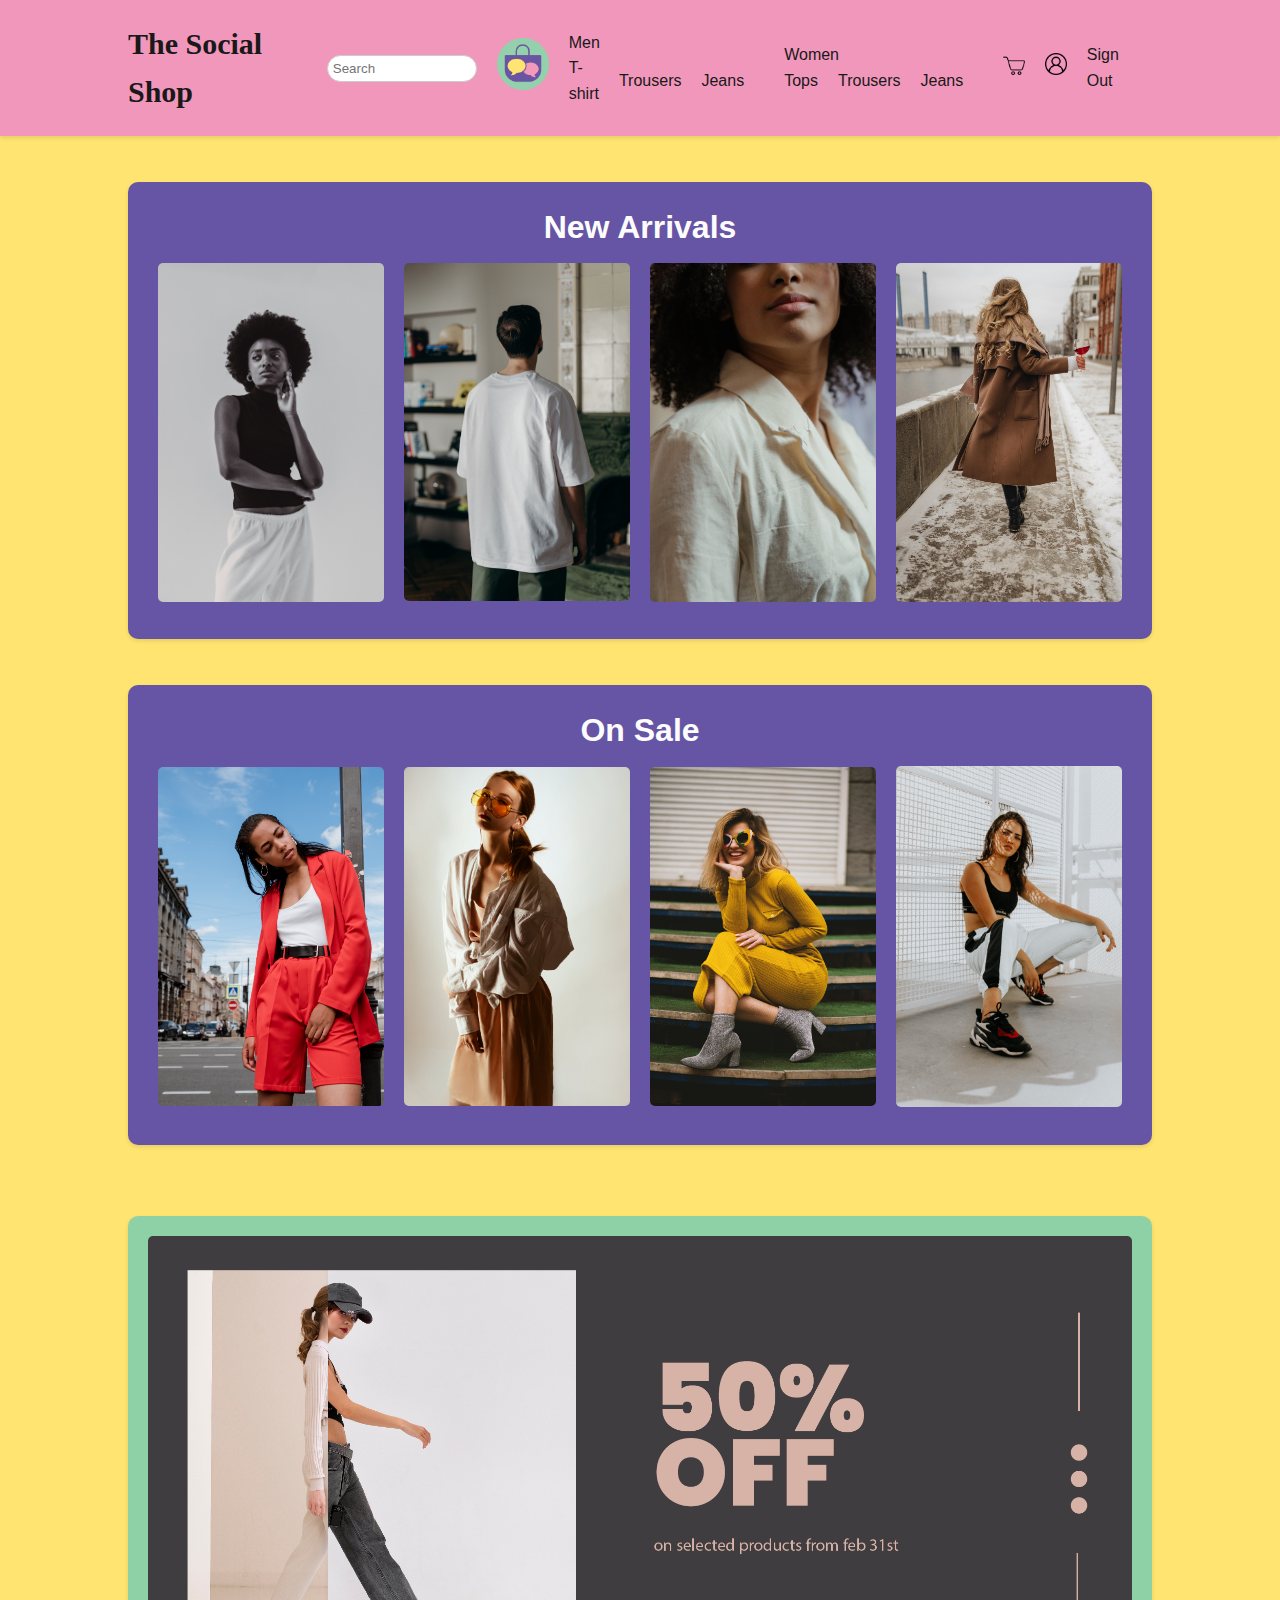
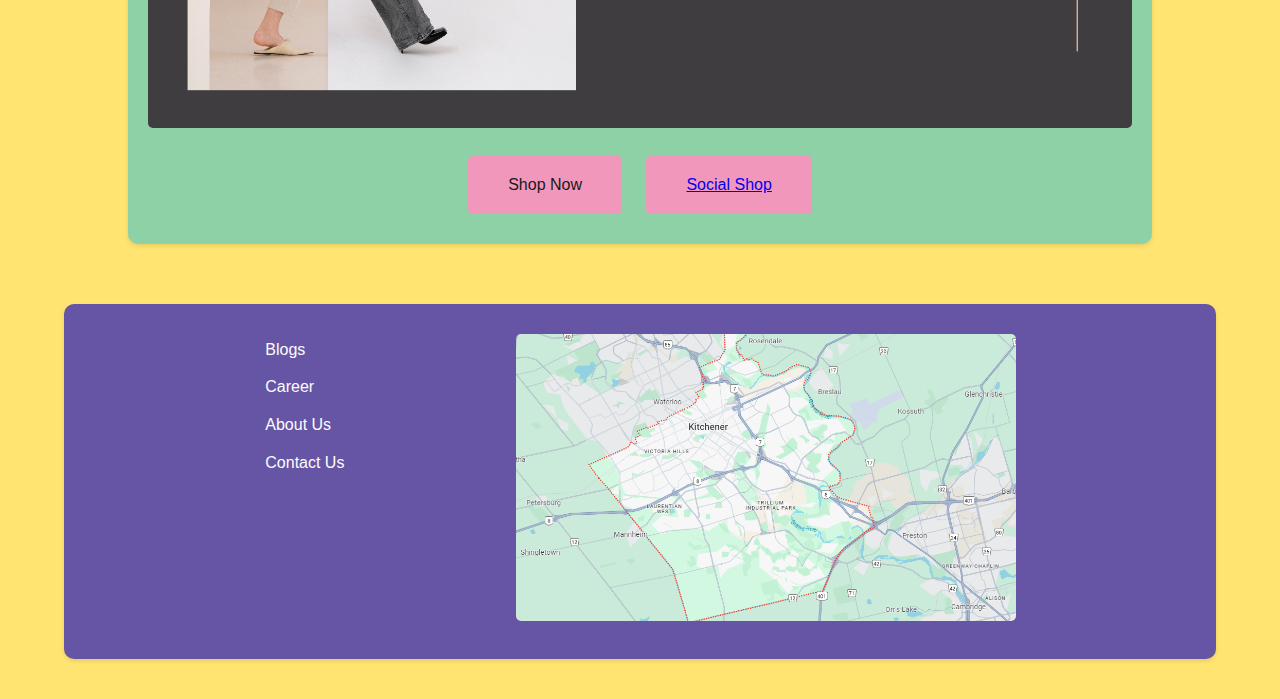
<file: Project_2_Structuring_Web_CSS/index.html>
<!DOCTYPE html>
<html>

<head>
    <meta charset="utf-8">
    <meta http-equiv="x-ua-compatible" content="ie=edge">
    <meta name="viewport" content="width=device-width, initial-scale=1.0">
    <title>The Social Shop</title>
    <link rel="stylesheet" href="styles.css">
</head>

<body>

    <!-- Header -->
    <header>
        <nav>
            <div class="top-bar">
                <div class="top-bar-left">
                    <ul class="menu">
                        <li class="menu-text">The Social Shop</li>
                        <li><input type="search" placeholder="Search" size="10"></li>
                        <li><a href="link.html"><img src="images/logo.png" alt="Logo" width="60" height="20" /></a></li>
                        <!-- CLICK HERE here to go to the shared space for shopping. -->
                    </ul>
                </div>
                <div class="top-bar-right">
                    <ul class="dropdown menu" data-dropdown-menu>
                        <li>
                            <a>Men</a>
                            <ul class="menu vertical">
                                <li>T-shirt</li>
                                <li>Trousers</li>
                                <li>Jeans</li>
                            </ul>
                        </li>
                        <li>
                            <a>Women</a>
                            <ul class="menu vertical">
                                <li>Tops</li>
                                <li>Trousers</li>
                                <li>Jeans</li>
                            </ul>
                        </li>
                        <li>
                            <a href=""><img src="images/cart.png" alt="pcart" width="30" height="30" /></a>
                        </li>
                        <li>
                            <a href=""><img src="images/user.png" alt="pcart" width="30" height="30" /></a>
                            <ul class="menu horizontal"></ul>
                        </li>
                        <li><a>Sign Out</a></li>
                </div>
            </div>
        </nav>
    </header>

    <br>

    <!-- Main -->
    <main>
        <!-- New Arrivals -->
        <section class="grid-container fluid">
            <h1>New Arrivals</h1>
            <section class="grid-x">
                <div class="cell large-3 medium-3 small-3"><img src="images/product1.jpg" alt="1" width="300"
                        height="400" /></div>
                <div class="cell large-3 medium-3 small-3"><img src="images/product2.jpg" alt="2" width="300"
                        height="400" /></div>
                <div class="cell large-3 medium-3 small-3"><img src="images/product3.jpg" alt="3" width="300"
                        height="400" /></div>
                <div class="cell large-3 medium-3 small-3"><img src="images/product11.jpg" alt="3" width="300"
                            height="400" /></div>
            </section>
        </section>

        <br>

        <!-- Sale -->
        <section class="grid-container fluid">
            <h1>On Sale</h1>
            <section class="grid-x">
                <!-- DETOUR HERE. MORE DETAILS ABOUT THE PRODUCT-->
                <div class="cell large-3 medium-3 small-3"><a href="viewProduct.html"><img src="images/product4.jpg"
                            alt="4" width="300" height="400" /></a></div>
                <div class="cell large-3 medium-3 small-3"><img src="images/product9.jpg" alt="5" width="300"
                        height="400" /></div>
                <div class="cell large-3 medium-3 small-3"><img src="images/product6.jpg" alt="6" width="300"
                        height="400" /></div>
                <div class="cell large-3 medium-3 small-3"><img src="images/pexels-wendel-moretti-1972115.jpg" width="300"
                            height="400" /></div>
            </section>
        </section>

        <br> <br>

        <!-- Promotion Banner -->
        <section class="grid-container full">
            <section class="grid-x">
                <div class="Cell"><img src="images/Banner1.jpg" alt="promo" /></div>
            </section>
            <button type="button" class="button">Shop Now</button>
            <button type="button" class="button" style="text-decoration: none;"><a href="link.html">Social Shop</a></button>

        </section>
    </main>

    <!-- Footer ( Junk Drawer )-->
    <footer>
        <section class="grid-container fluid">
            <section class="grid-x">
                <div class="cell large-4 medium-3 small-2">
                </div>
                <div class="cell large-4 medium-3 small-3">
                    <ul>
                        <li>Blogs</li>
                        <li>Career</li>
                        <li>About Us</li>
                        <li>Contact Us</li>
                    </ul>                        
                </div>
                <div class="cell large-4 medium-6 small-5">
                    <img src="images/map.PNG" alt="maps" height="500" width="500" />
                </div>
                <div class="cell large-4 medium-3 small-2">
                    <!-- This cell is empty, consider removing it if not needed -->
                </div>
            </section>
        </section>
    </footer>
    

    
    <script src="js/vendor/jquery.js"></script>
    <script src="js/vendor/what-input.js"></script>
    <script src="js/vendor/foundation.js"></script>
    <script src="js/app.js"></script>
</body>

</html>
</file>
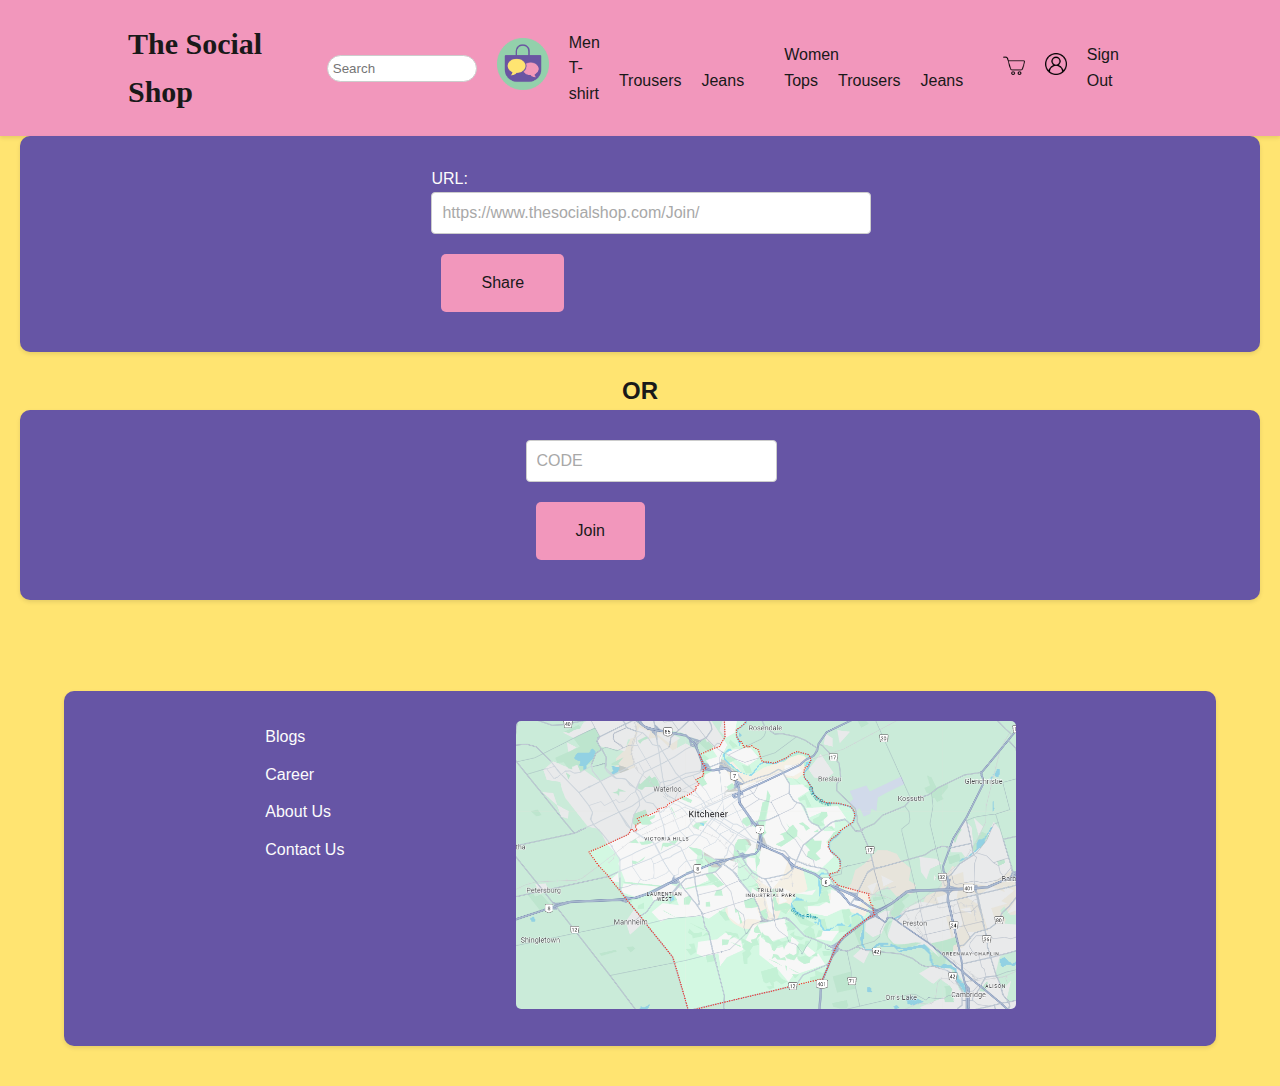
<file: Project_2_Structuring_Web_CSS/link.html>
<!DOCTYPE html>
<html>

<head>
    <meta charset="utf-8">
    <meta http-equiv="x-ua-compatible" content="ie=edge">
    <meta name="viewport" content="width=device-width, initial-scale=1.0">
    <title>The Social Shop</title>
    <link rel="stylesheet" href="styles.css">
</head>

<body>

    <!-- Header -->
    <header>
        <nav>
            <div class="top-bar">
                <div class="top-bar-left">
                    <ul class="menu">
                        <li class="menu-text">The Social Shop</li>
                        <li><input type="search" placeholder="Search" size="10"></li>
                        <li><a href="link.html"><img src="images/logo.png" alt="Logo" width="60" height="20" /></a></li>
                        <!-- CLICK HERE here to go to the shared space for shopping. -->
                    </ul>
                </div>
                <div class="top-bar-right">
                    <ul class="dropdown menu" data-dropdown-menu>
                        <li>
                            <a>Men</a>
                            <ul class="menu vertical">
                                <li>T-shirt</li>
                                <li>Trousers</li>
                                <li>Jeans</li>
                            </ul>
                        </li>
                        <li>
                            <a>Women</a>
                            <ul class="menu vertical">
                                <li>Tops</li>
                                <li>Trousers</li>
                                <li>Jeans</li>
                            </ul>
                        </li>
                        <li>
                            <a href=""><img src="images/cart.png" alt="pcart" width="30" height="30" /></a>
                        </li>
                        <li>
                            <a href=""><img src="images/user.png" alt="pcart" width="30" height="30" /></a>
                            <ul class="menu horizontal"></ul>
                        </li>
                        <li><a>Sign Out</a></li>
                </div>
            </div>
        </nav>
    </header>


    <!-- Main -->
    

        <section class="grid-container fluid">
            <div class="grid-x grid-margin-x">
                <div class="cell small-2"></div>
                <div class="cell small-8">
                    <label>URL:</label>
                    <input type="text" class="url-input" placeholder="https://www.thesocialshop.com/Join/">
                    <input type="submit" value="Share" class="button">
                </div>
                <div class="cell small-2"></div>
            </div>
        </section>

       <h2>OR</h2>

        <section class="grid-container fluid">
            <div class="grid-x grid-margin-x">
                <div class="cell small-2"></div>
                <div class="cell small-8">
                    <input type="text" class="url-input" placeholder="CODE">
                    <div>
                        <a href="socialshop.html">
                            <input type="button" class="join button" value="Join">
                        </a>
                    </div>
                    
                </div>
               
                <div class="cell small-2"></div>
            </div>
        </section>
    </main>

    <br><br>

    <!-- Footer -->
    <footer>
        <section class="grid-container fluid">
            <section class="grid-x">
                <div class="cell large-4 medium-3 small-2">
                </div>
                <div class="cell large-4 medium-3 small-3">
                    <ul>
                        <li>Blogs</li>
                        <li>Career</li>
                        <li>About Us</li>
                        <li>Contact Us</li>
                    </ul>                        
                </div>
                <div class="cell large-4 medium-6 small-5">
                    <img src="images/map.PNG" alt="maps" height="500" width="500" />
                </div>
                <div class="cell large-4 medium-3 small-2">
                </div>
            </section>
        </section>
    </footer>
    

    

</body>
</file>
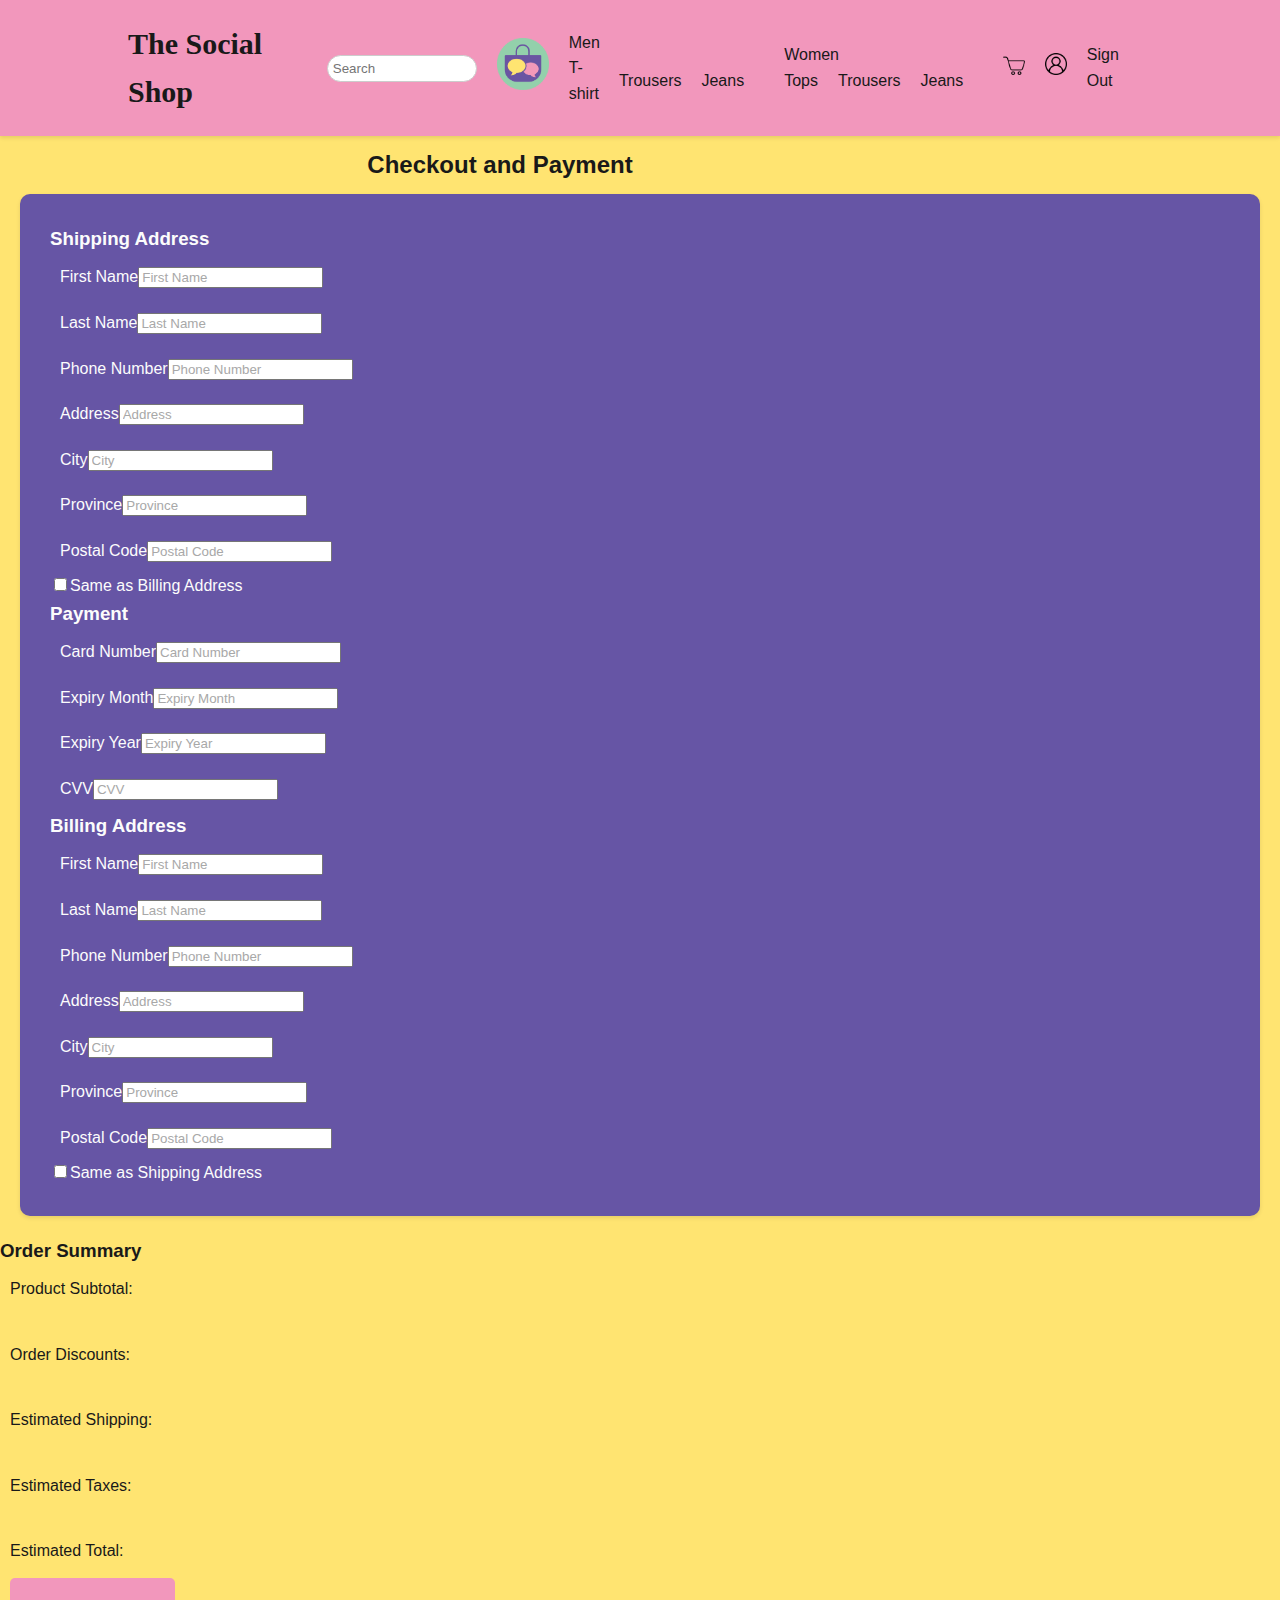
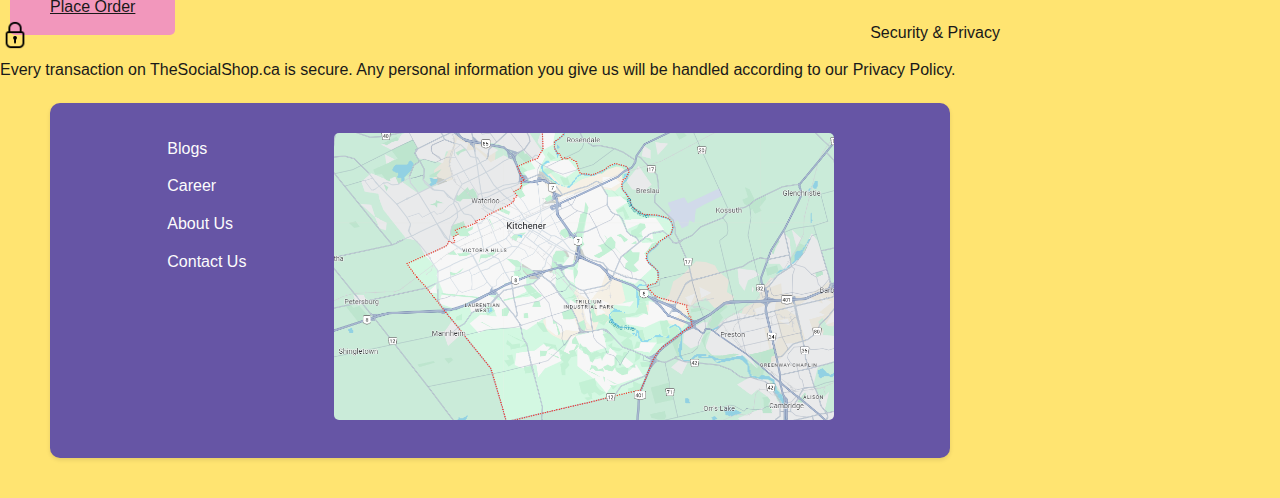
<file: Project_2_Structuring_Web_CSS/payment.html>
<!DOCTYPE html>
<html class="no-js" lang="en">

<head>
    <meta charset="utf-8" />
    <meta http-equiv="x-ua-compatible" content="ie=edge">
    <meta name="viewport" content="width=device-width, initial-scale=1.0" />
    <title>The Social Shop</title>
    <link rel="stylesheet" href="styles.css">
</head>

<body>
    <header>
        <nav>
            <div class="top-bar">
                <div class="top-bar-left">
                    <ul class="menu">
                        <li class="menu-text">The Social Shop</li>
                        <li><input type="search" placeholder="Search" size="10"></li>
                        <li><a href="link.html"><img src="images/logo.png" alt="Logo" width="60" height="20" /></a></li>
                        <!-- CLICK HERE here to go to the shared space for shopping. -->
                    </ul>
                </div>
                <div class="top-bar-right">
                    <ul class="dropdown menu" data-dropdown-menu>
                        <li>
                            <a>Men</a>
                            <ul class="menu vertical">
                                <li>T-shirt</li>
                                <li>Trousers</li>
                                <li>Jeans</li>
                            </ul>
                        </li>
                        <li>
                            <a>Women</a>
                            <ul class="menu vertical">
                                <li>Tops</li>
                                <li>Trousers</li>
                                <li>Jeans</li>
                            </ul>
                        </li>
                        <li>
                            <a href=""><img src="images/cart.png" alt="pcart" width="30" height="30" /></a>
                        </li>
                        <li>
                            <a href=""><img src="images/user.png" alt="pcart" width="30" height="30" /></a>
                            <ul class="menu horizontal"></ul>
                        </li>
                        <li><a>Sign Out</a></li>
                    </ul>
                </div>
            </div>
        </nav>
    </header>

    <section class="grid-x grid-padding-x">
        <div class="cell large-12 medium-12 small-12">
            <h2>Checkout and Payment</h2>
        </div>
    </section>

    <form class="grid-container">
        <section class="cell large-8 medium-8 small-12">
            <h3>Shipping Address</h3>
            <section class="grid-x grid-padding-x">
                <div class="cell large-6 medium-6 small-12"><label>First Name</label><input type="text"
                        placeholder="First Name" /></div>
                <div class="cell large-6 medium-6 small-12"><label>Last Name</label><input type="text"
                        placeholder="Last Name" /></div>
                <div class="cell large-4 medium-4 small-12"><label>Phone Number</label><input type="text"
                        placeholder="Phone Number" /></div>
                <div class="cell large-8 medium-8 small-12"><label>Address</label><input type="text"
                        placeholder="Address" /></div>
                <div class="cell large-4 medium-4 small-12"><label>City</label><input type="text" placeholder="City" />
                </div>
                <div class="cell large-4 medium-4 small-12"><label>Province</label><input type="text"
                        placeholder="Province" /></div>
                <div class="cell large-4 medium-4 small-12"><label>Postal Code</label><input type="text"
                        placeholder="Postal Code" /></div>
            </section>
            <div><input id="checkbox1" type="checkbox"><label for="checkbox1">Same as Billing Address</label></div>
            <div>
                <h3>Payment</h3>
            </div>
            <section class="grid-x grid-padding-x">
                <div class="cell large-12 medium-12 small-12"><label>Card Number</label><input type="text"
                        placeholder="Card Number" /></div>
                <div class="cell large-5 medium-5 small-12"><label>Expiry Month</label><input type="text"
                        placeholder="Expiry Month" /></div>
                <div class="cell large-5 medium-5 small-12"><label>Expiry Year</label><input type="text"
                        placeholder="Expiry Year" /></div>
                <div class="cell large-2 medium-2 small-12"><label>CVV</label><input type="text" placeholder="CVV" />
                </div>
            </section>
            <div>
                <h3>Billing Address</h3>
            </div>
            <section class="grid-x grid-padding-x">
                <div class="cell large-6 medium-6 small-12"><label>First Name</label><input type="text"
                        placeholder="First Name" /></div>
                <div class="cell large-6 medium-6 small-12"><label>Last Name</label><input type="text"
                        placeholder="Last Name" /></div>
                <div class="cell large-4 medium-4 small-12"><label>Phone Number</label><input type="text"
                        placeholder="Phone Number" /></div>
                <div class="cell large-8 medium-8 small-12"><label>Address</label><input type="text"
                        placeholder="Address" /></div>
                <div class="cell large-4 medium-4 small-12"><label>City</label><input type="text" placeholder="City" />
                </div>
                <div class="cell large-4 medium-4 small-12"><label>Province</label><input type="text"
                        placeholder="Province" /></div>
                <div class="cell large-4 medium-4 small-12"><label>Postal Code</label><input type="text"
                        placeholder="Postal Code" /></div>
            </section>
            <div><input id="checkbox2" type="checkbox"><label for="checkbox2">Same as Shipping Address</label></div>
        </section>
    </form>

    <section class="grid-padding-x">
        <h3>Order Summary</h3>
        <section class="grid-x grid-padding-x">
            <div class="cell large-8 medium-7 small-8">Product Subtotal:</div>
            <div class="cell large-4 medium-5 small-4"></div>
            <div class="cell large-8 medium-7 small-8">Order Discounts:</div>
            <div class="cell large-4 medium-5 small-4"></div>
            <div class="cell large-8 medium-7 small-8">Estimated Shipping:</div>
            <div class="cell large-4 medium-5 small-4"></div>
            <div class="cell large-8 medium-7 small-8">Estimated Taxes:</div>
            <div class="cell large-4 medium-5 small-4"></div>
            <div class="cell large-8 medium-7 small-8">Estimated Total:</div>
            <div class="cell large-4 medium-5 small-4"></div>
        </section>

        <section>
            <a href="#" class="success button">Place Order</a>
        </section>
        <section class="grid-x">
            <div class="small-2"> <img src="images/lock.png" height="30px" width="30px"> </div>
            <div class="small-10">Security & Privacy</div>
        </section>
        <section>
            <div class="small-12">Every transaction on TheSocialShop.ca is secure. Any personal information you give
                us will be handled according to our Privacy Policy.</div>
        </section>

    <footer>
        <section class="grid-container">
            <section class="grid-x">
                <div class="cell large-4 medium-3 small-2">
                </div>
                <div class="cell large-4 medium-3 small-3">
                    <ul>
                        <li>Blogs</li>
                        <li>Career</li>
                        <li>About Us</li>
                        <li>Contact Us</li>
                    </ul>                        
                </div>
                <div class="cell large-4 medium-6 small-5">
                    <img src="images/map.PNG" alt="maps" height="500" width="500" />
                </div>
                <div class="cell large-4 medium-3 small-2">
                </div>
            </section>
        </section>
    </footer>

</body>

</html>
</file>
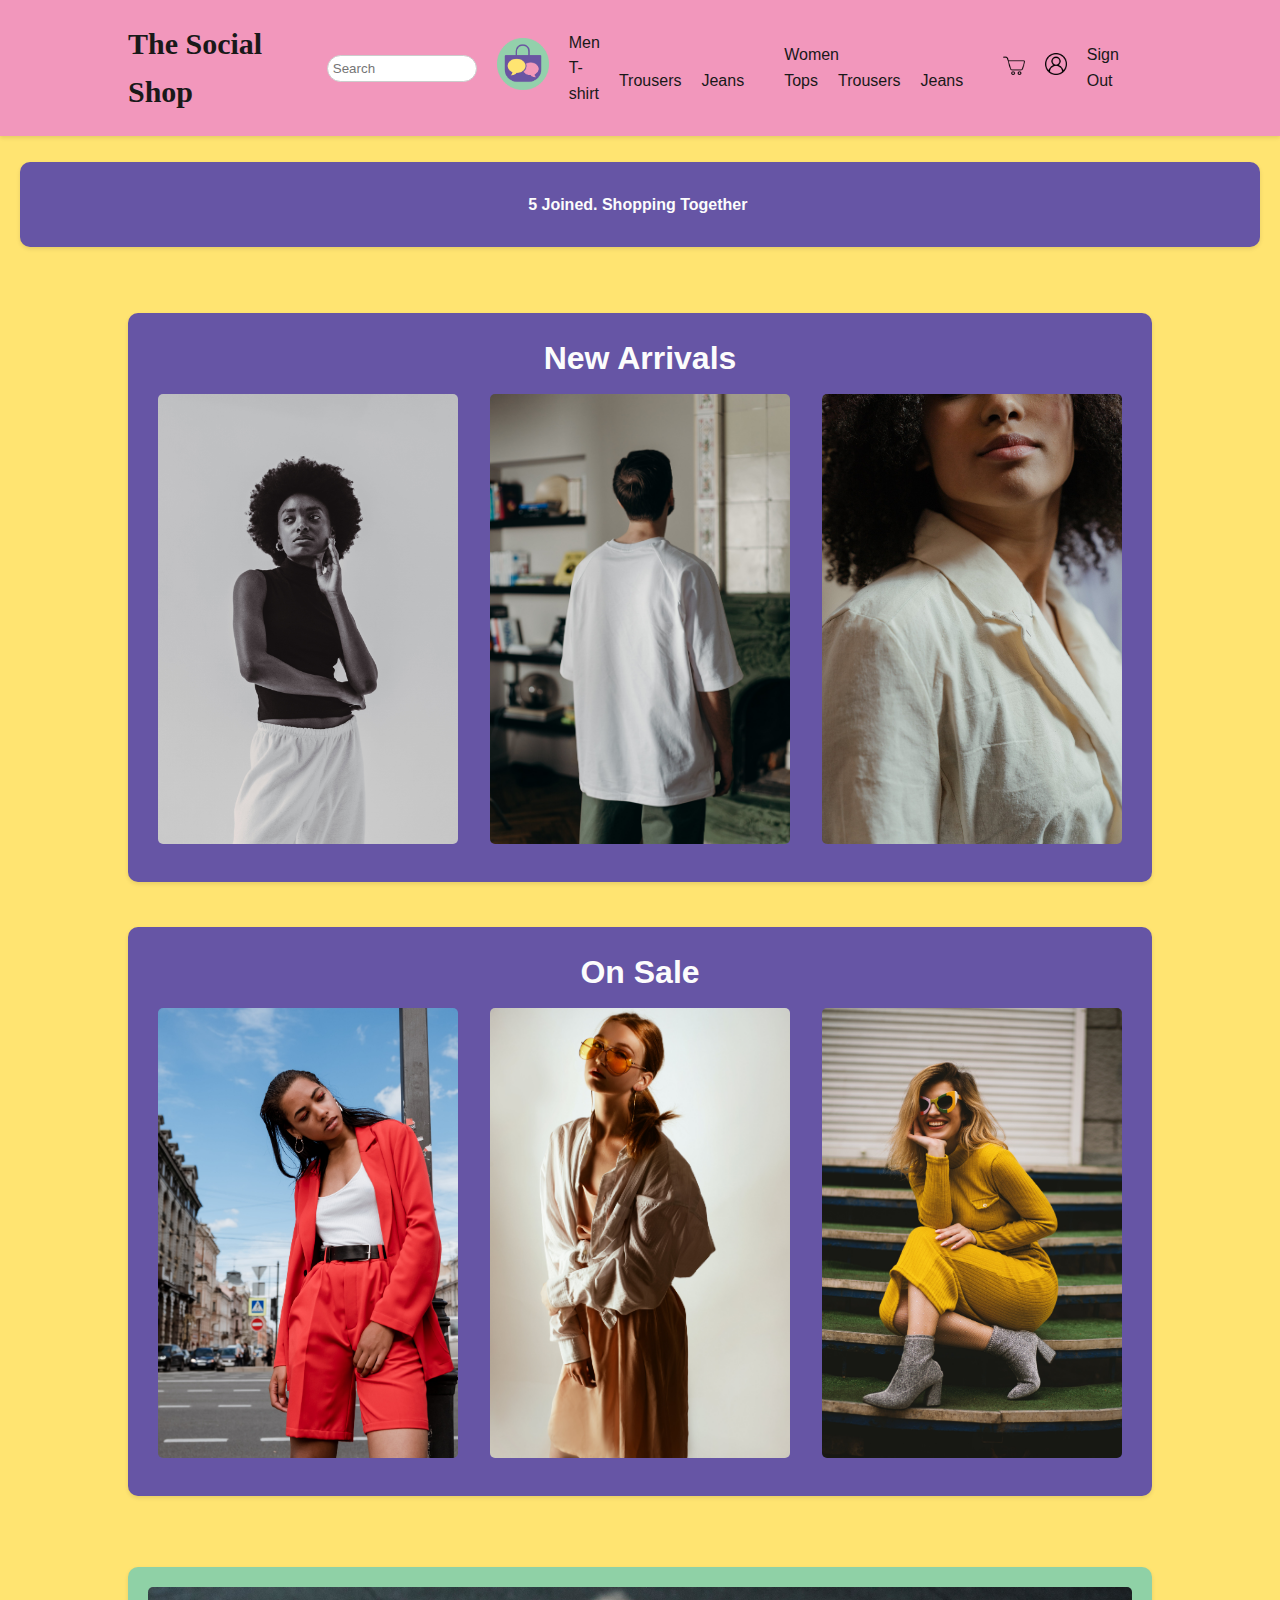
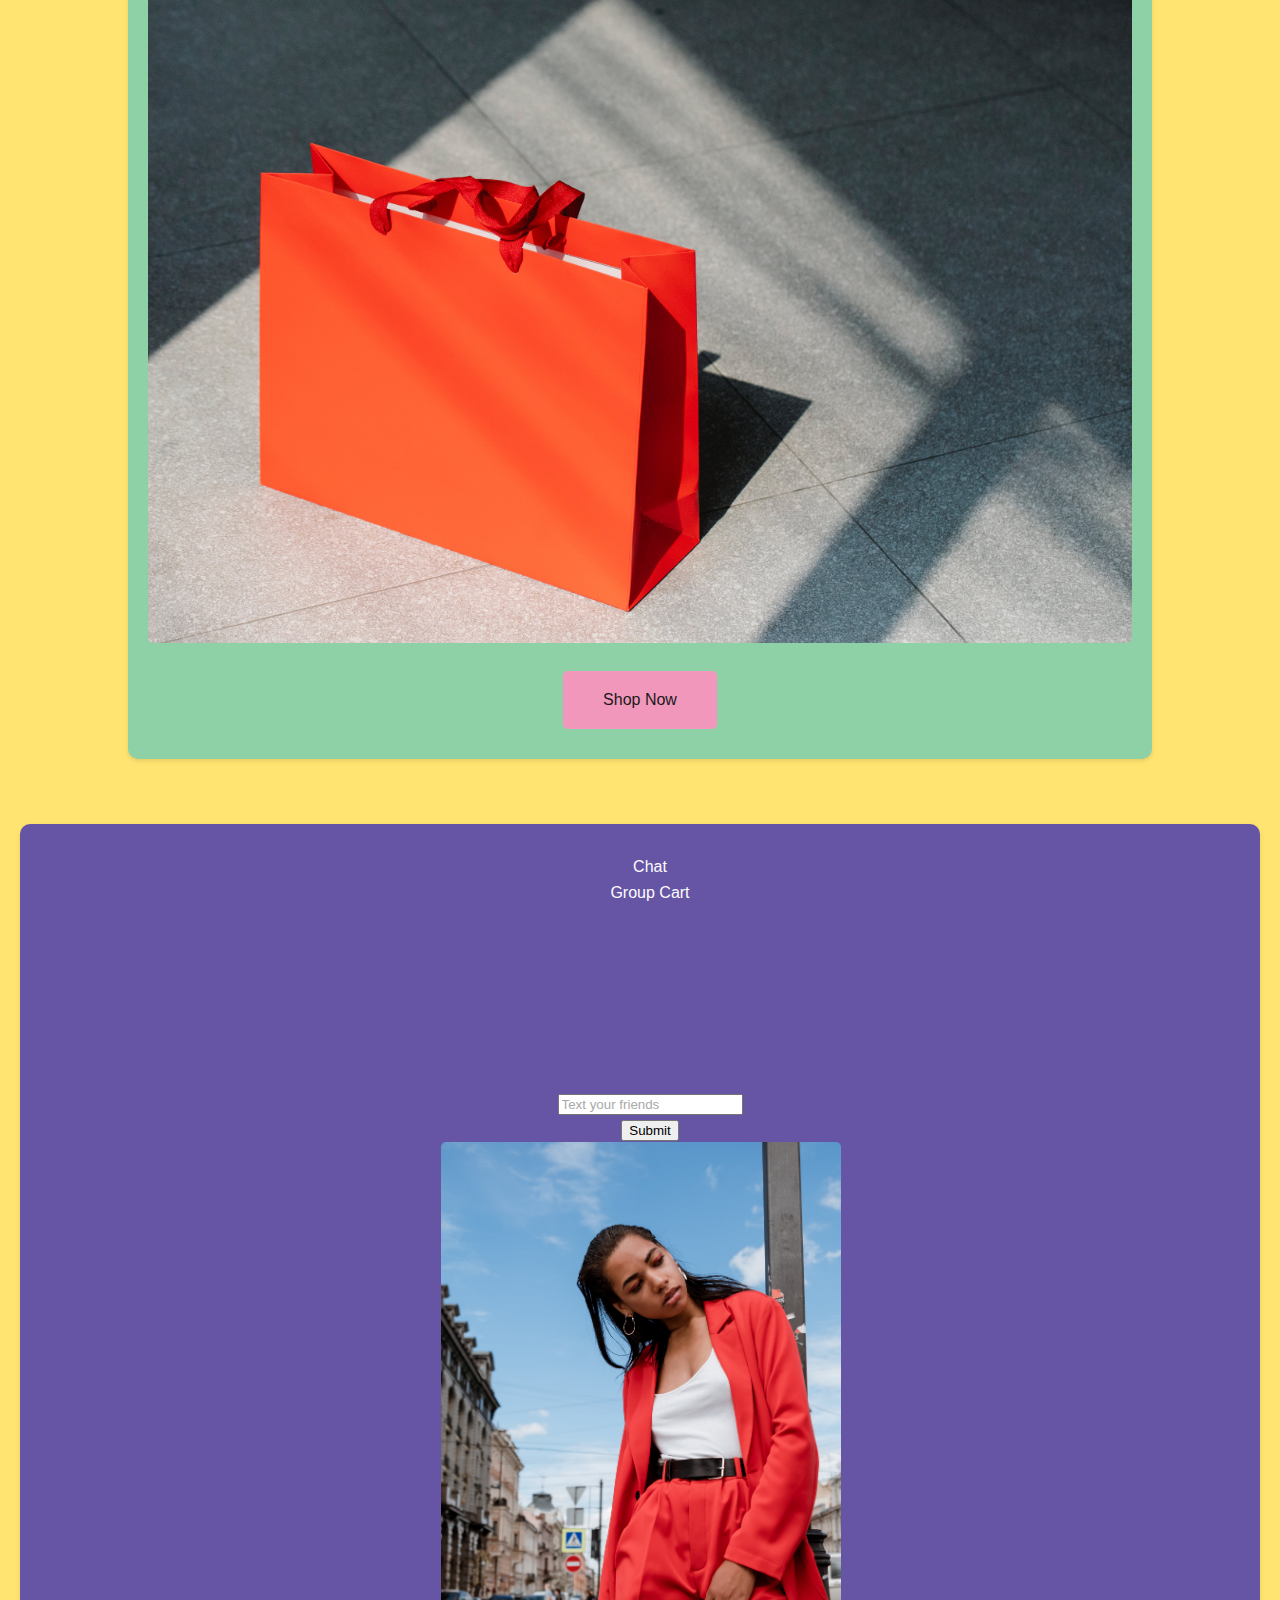
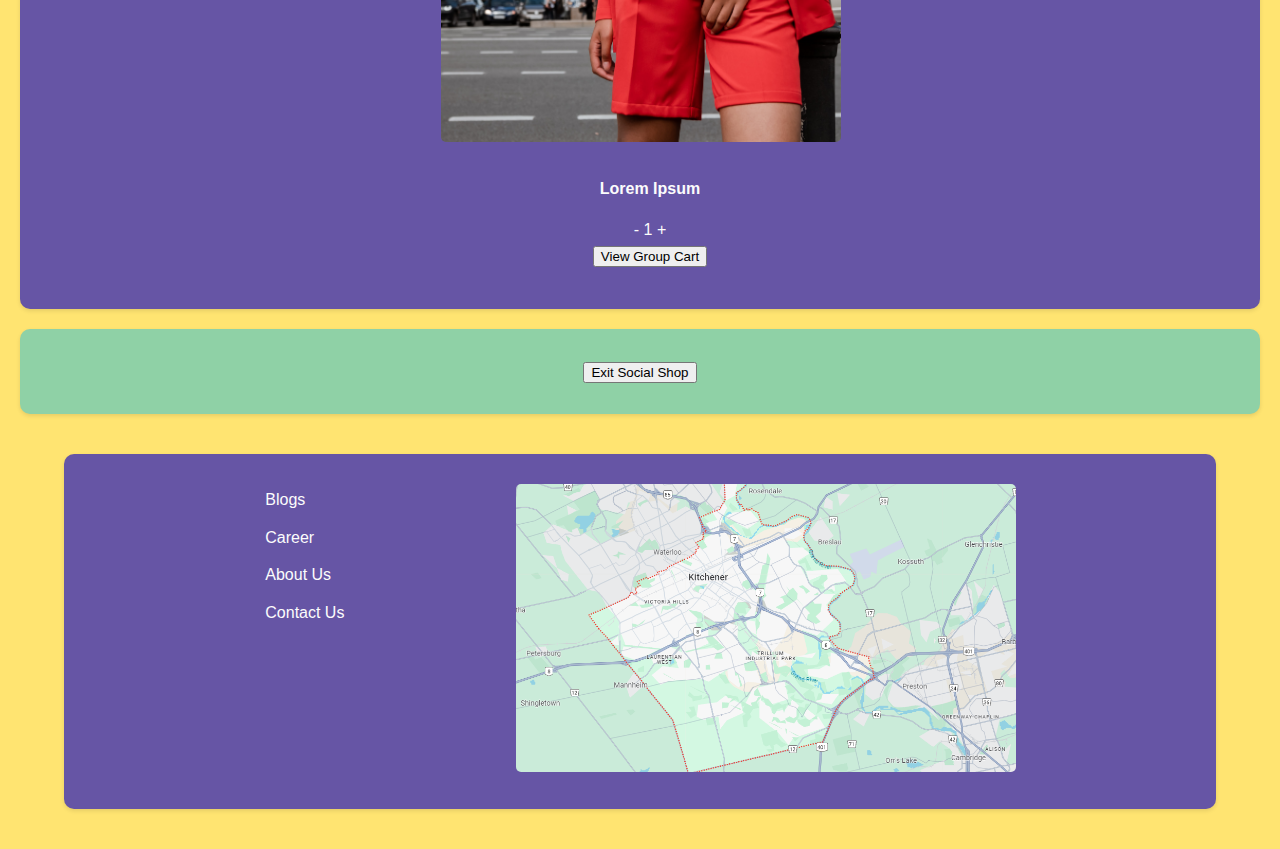
<file: Project_2_Structuring_Web_CSS/socialshop.html>
<!DOCTYPE html>
<html>

<head>
    <meta charset="utf-8">
    <meta http-equiv="x-ua-compatible" content="ie=edge">
    <meta name="viewport" content="width=device-width, initial-scale=1.0">
    <title>The Social Shop</title>
    <link rel="stylesheet" href="styles.css">
</head>

<body>
    <!-- TEXT LEGEND:
        1. CLICK HERE: Indicates the next page in the user flow. 
        2. DETOUR HERE: Indicates the existent of a page that is optional for the user to visit. -->

    <!-- Same as homepage but shared -->

    <!-- Header -->
    <!-- Header -->
    <header>
        <nav>
            <div class="top-bar">
                <div class="top-bar-left">
                    <ul class="menu">
                        <li class="menu-text">The Social Shop</li>
                        <li><input type="search" placeholder="Search" size="10"></li>
                        <li><a href="link.html"><img src="images/logo.png" alt="Logo" width="60" height="20" /></a></li>
                        <!-- CLICK HERE here to go to the shared space for shopping. -->
                    </ul>
                </div>
                <div class="top-bar-right">
                    <ul class="dropdown menu" data-dropdown-menu>
                        <li>
                            <a>Men</a>
                            <ul class="menu vertical">
                                <li>T-shirt</li>
                                <li>Trousers</li>
                                <li>Jeans</li>
                            </ul>
                        </li>
                        <li>
                            <a>Women</a>
                            <ul class="menu vertical">
                                <li>Tops</li>
                                <li>Trousers</li>
                                <li>Jeans</li>
                            </ul>
                        </li>
                        <li>
                            <a href=""><img src="images/cart.png" alt="pcart" width="30" height="30" /></a>
                        </li>
                        <li>
                            <a href=""><img src="images/user.png" alt="pcart" width="30" height="30" /></a>
                            <ul class="menu horizontal"></ul>
                        </li>
                        <li><a>Sign Out</a></li>
                </div>
            </div>
        </nav>
    </header>

    <br>
    <div class="grid-container">
        <div class="grid-x">
            <div class="cell large-4 medium-4 small-2"></div>
            <div class="cell small-8">
                &nbsp;<b>5 Joined. Shopping Together</b> &nbsp; <!-- Displaying number of people shopping together -->
            </div>
            <div class="cell large-4 medium-4
             small-2"></div>
        </div>
    </div>
    <br>
    <main>
        <!-- New Arrivals -->
        <section class="grid-container fluid">
            <h1>New Arrivals</h1>
            <section class="grid-x">
                <div class="cell large-4 medium-4 small-4"><img src="images/product1.jpg" alt="1" width="300"
                        height="400" /></div>
                <div class="cell large-4 medium-4 small-4"><img src="images/product2.jpg" alt="2" width="300"
                        height="400" /></div>
                <div class="cell large-4 medium-4 small-4"><img src="images/product3.jpg" alt="3" width="300"
                        height="400" /></div>
            </section>
        </section>

        <br>

        <!-- Sale -->
        <section class="grid-container fluid">
            <h1>On Sale</h1>
            <section class="grid-x">
                <!-- DETOUR HERE. MORE DETAILS ABOUT THE PRODUCT-->
                <div class="cell large-4 medium-4 small-4"><a href="viewProduct.html"><img src="images/product4.jpg" alt="4" width="300"
                        height="400" /></a></div>
                <div class="cell large-4 medium-4 small-4"><img src="images/product9.jpg" alt="5" width="300"
                        height="400" /></div>
                <div id="stickyElem" class="cell large-4 medium-4 small-4"><img src="images/product6.jpg" alt="6"
                        width="300" height="400" /></div>
            </section>
        </section>

        <br> <br>

        <!-- Promotion Banner -->
        <section id="promo" class="grid-container full">
            <section class="grid-x">
                <div class="Cell"><img src="images/promo.jpg" alt="promo" /></div>
            </section>
            <button type="button" class="button">Shop Now</button>
        </section>
    </main>

    <br>

    <!-- Chat and Cart -->

    <section class="groupcart grid-container fluid">
        <section class="grid-x">
            <div class="cell small-2"></div>
            <div class="cell small-8">
                <ul class="tabs" data-tabs id="example-tabs">
                    <li class="tabs-title is-active">
                        <a aria-selected="true">Chat</a>
                    </li>
                    <li class="tabs-title">
                        <a>Group Cart</a>
                    </li>
                </ul>
                <div class="tabs-content" data-tabs-content="example-tabs">
                    <div class="tabs-panel is-active" id="panel1">
                        <p> <br> <br> <br> <br> <br> <br> </p>
                        <!-- Adding <p> tag as the space will have shared texts -->
                        <input type="text" id="typebox" placeholder="Text your friends">
                        <div class="submitbutton"><input type="submit" value="Submit"></div>
                    </div>
                    <div class="tabs-panel" id="panel2">
                        <img src="images/product4.jpg" alt="4" width="400" height="400" /> &nbsp; &nbsp;
                        <div class="cell small-4">
                            <p><b>Lorem Ipsum</b></p>
                            <span>-</span>
                            <span>1</span>
                            <span>+</span> <br>
                            <a href="groupcart.html">
                                <input class="viewgroupcart" type="button" value="View Group Cart"> <!-- CLICK HERE -->
                            </a>
                        </div>
                    </div>
                </div>
            </div>
            <div class="small-2"></div>
        </section>
    </section>

    <!-- Reverting to homepage while exiting the social shop -->
    <div class="exitsocialshop">
    <section class="grid-container full">
        <div class="grid-x">
            <div class="cell large-4 medium-4 small-3"></div>
            <div class="cell large-4 medium-4 small-6">
                <a href="index.html"><button class="exitbutton" type="button">Exit Social Shop</button></a>
            </div>
            <div class="cell large-4 medium-4 small-3"></div>
        </div>
    </section>
    </div>
    
    <!-- Footer -->
    <footer>
        <section class="grid-container fluid">
            <section class="grid-x">
                <div class="cell large-4 medium-3 small-2">
                </div>
                <div class="cell large-4 medium-3 small-3">
                    <ul>
                        <li>Blogs</li>
                        <li>Career</li>
                        <li>About Us</li>
                        <li>Contact Us</li>
                    </ul>                        
                </div>
                <div class="cell large-4 medium-6 small-5">
                    <img src="images/map.PNG" alt="maps" height="500" width="500" />
                </div>
                <div class="cell large-4 medium-3 small-2">
                </div>
            </section>
        </section>
    </footer>
    

</html>
</file>
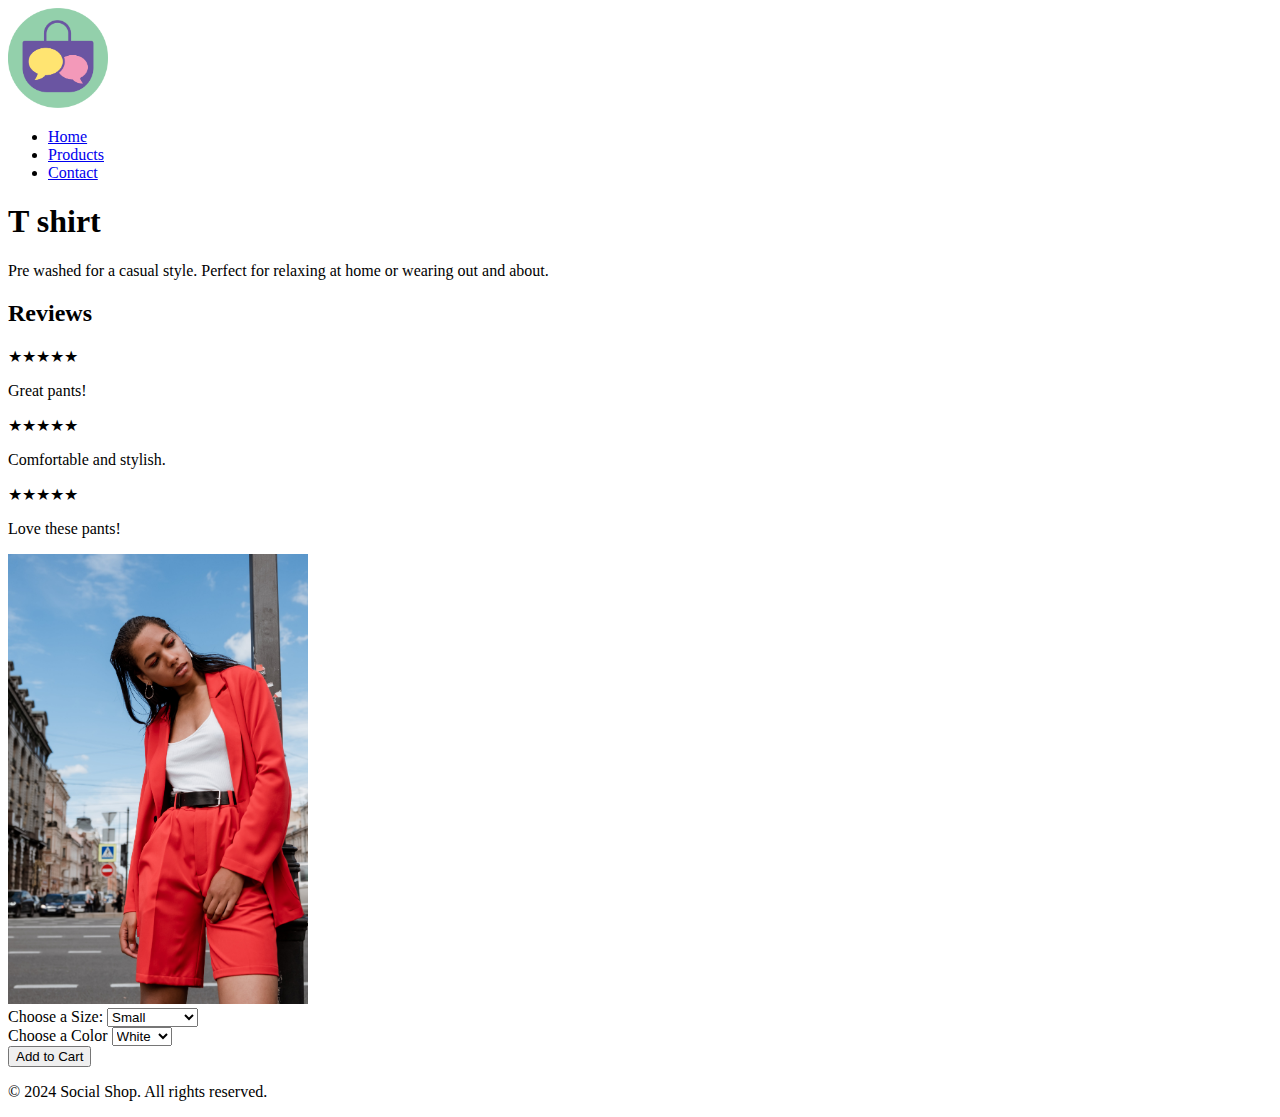
<file: Project_2_Structuring_Web_CSS/viewProduct.html>
<!DOCTYPE html>
<html>
<head>
    <meta charset="utf-8">
    <meta http-equiv="x-ua-compatible" content="ie=edge">
    <meta name="viewport" content="width=device-width, initial-scale=1.0">
    <title>Social Shop</title>
</head>
<body>

<!-- Header Section -->    
<header>
    <!-- Company Logo -->
    <img src="images/logo.png" alt="Company Logo" width="100" height="100">
    <!-- Navigation Menu -->
    <nav>
        <ul>
            <li><a href="#">Home</a></li>
            <li><a href="#">Products</a></li>
            <li><a href="#">Contact</a></li>
        </ul>
    </nav>
</header>

<!-- Main Content Section -->
<main>
    <!-- Product Title -->
    <h1>T shirt</h1>

    <!-- Product Description -->
    <p>Pre washed for a casual style. Perfect for relaxing at home or wearing out and about.</p>

    <!-- Product Reviews Section -->
    <section class="product-reviews">
        <h2>Reviews</h2>
        <div class="review">
            <p>★★★★★</p>
            <p>Great pants!</p>
        </div>
        <div class="review">
            <p>★★★★★</p>
            <p>Comfortable and stylish.</p>
        </div>
        <div class="review">
            <p>★★★★★</p>
            <p>Love these pants!</p>
        </div>
    </section>

    <!-- Product Image -->
    <img src="images/product4.jpg" alt="Product Image" width="300" height="450">

    <!-- Size Selection Form -->
    <section>
        <form>
            <label for="size-selection">Choose a Size:</label>
            <select name="size-selection" id="size-selection">
                <option value="Small">Small</option>
                <option value="Medium">Medium</option>
                <option value="Large">Large</option>
                <option value="Extra Large">Extra Large</option>
            </select>
        </form>
    </section>

    <!-- Color Selection Section -->
    <section>
        <label for="color-selection">Choose a Color</label>
        <select name="color-selection" id="color-selection">
            <option value="White">White</option>
            <option value="Black">Black</option>
            <option value="Grey">Grey</option>
            <option value="Brown">Brown</option>
        </select>
    </section>

    <!-- Submit Button Section -->
    <section>
        <button type="button" class="button">Add to Cart</button>
    </section>
</main>

<!-- Footer Section -->
<footer>
    <p>&copy; 2024 Social Shop. All rights reserved.</p>
</footer>

</body>
</html>
</file>
<file: Project_2_Structuring_Web_CSS/styles.css>
/* Reset and Common Styling */
body, h1, h2, h3, ul, li, nav {
    margin: 0;
    padding: 0;
    list-style: none;
    font-family: Verdana, Geneva, Tahoma, sans-serif;
}

/* Common styling */
body {
    background-color: #FFE471;
    color: #191919;
    font-size: 16px;
    line-height: 1.6;
}

.b {
    font-weight: bold;
}

main {
    text-align: center;
}

h2 {
    text-align: center;
}

/* Header */
header {
    background-color: #F297BC;
    box-shadow: 0 2px 4px rgba(0,0,0,0.1);
    padding: 20px 0;
}

nav .top-bar {
    display: flex;
    justify-content: space-between;
    align-items: center;
    padding: 0 10%;
}

nav ul {
    display: flex;
    align-items: center;
}

nav ul li {
    margin-right: 20px;
}

nav ul li.menu-text {
    font-family: header;
    font-size: 30px;
    color: #191919;
    font-weight: bold;
}

/* Search input */
input[type=search] {
    text-align: left;
    padding: 5px;
    border: 1px solid #ccc;
    border-radius: 50px;
    width: 150px;
}

/* Main content */
main {
    padding: 20px 10%;
}

main section .grid-x {
    align-items: center;
}

/* Grid Container */
.grid-container {
    color: #FCFCFC;
    background-color: #6655A5;
    border-radius: 10px;
    max-width: 1200px;
    margin: auto;
    padding: 20px;
    box-shadow: 0 2px 4px rgba(0,0,0,0.1);
    margin-bottom: 20px;
}

/* Grid X */
.grid-x {
    display: flex;
    justify-content: space-between;
}

.cell {
    padding: 10px;
}

/* Images */
img {
    max-width: 100%;
    height: auto;
    display:inline-block;
    border-radius: 5px;
}

/* Promotion Banner */
section.grid-container.full {
    background-color: #8FD1A6;
    text-align: center;
    padding: 20px;
}

/* Button */
.button, .join {
    background-color: #F297BC;
    color: #191919;
    margin: 10px;
    padding: 20px 40px;
    margin-top: 20px;
    border-radius: 5px;
    cursor: pointer;
    font-size: 16px;
    border: none;
}

.button:hover, .join:hover {
    background-color: #E2609B;
}

/* Footer */
footer {
    background-color: #FFE471;
    color: #FCFCFC;
    padding: 20px 5%;
    text-align: center;
}

footer ul {
    list-style-type: none;
}

footer ul li {
    padding: 1px;
    margin-bottom: 10px;
    margin-top: 2px;
    text-align: left;
}

/* Placeholder */
input[type="text"]::placeholder {
    color: #A8A8A8;
}

/* URL Input */
input[type="text"].url-input {
    width: 100%; 
    height: 40px;
    padding: 0 10px;
    font-size: 16px; 
    border-radius: 4px; 
    border: 1px solid #ccc;
}

/* Group Cart Section */
.groupcart {
    text-align: center;
    align-items: center;
    padding-top: 20px;
}

.groupcartalign {
    display: list-item;
}

.groupcartalignmain .groupcartalign .product-item {
    display: inline-block;
    padding-top: 20px;
}

.cell-large-4-medium-4-small-12 {
    display: block;
}

.grid-padding-x {
    max-width: 1000px;
    display: block;
    text-align: left;
}
</file>
